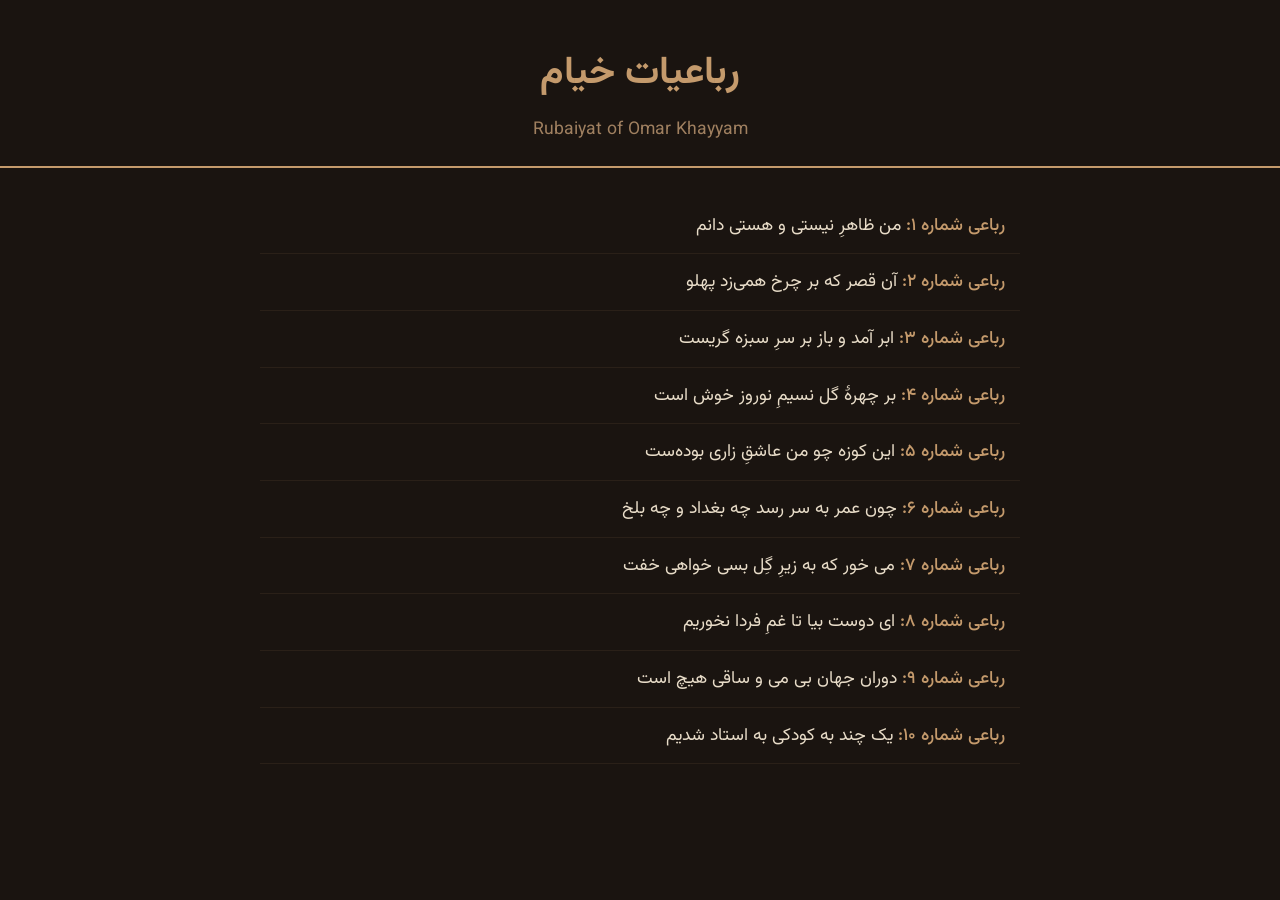
<file: index.html>
<!DOCTYPE html>
<html lang="fa" dir="rtl">
<head>
    <meta charset="UTF-8">
    <meta name="viewport" content="width=device-width, initial-scale=1.0">
    <title>رباعیات خیام</title>
    <link rel="stylesheet" href="style.css">
</head>
<body>
    <header class="site-header">
        <h1>رباعیات خیام</h1>
        <p class="subtitle">Rubaiyat of Omar Khayyam</p>
    </header>

    <div class="container">
        <ul id="poem-list" class="poem-list">
            <!-- Populated dynamically -->
        </ul>
    </div>

    <script src="poem-loader.js"></script>
    <script>
        loadPoemList();
    </script>
</body>
</html>
</file>
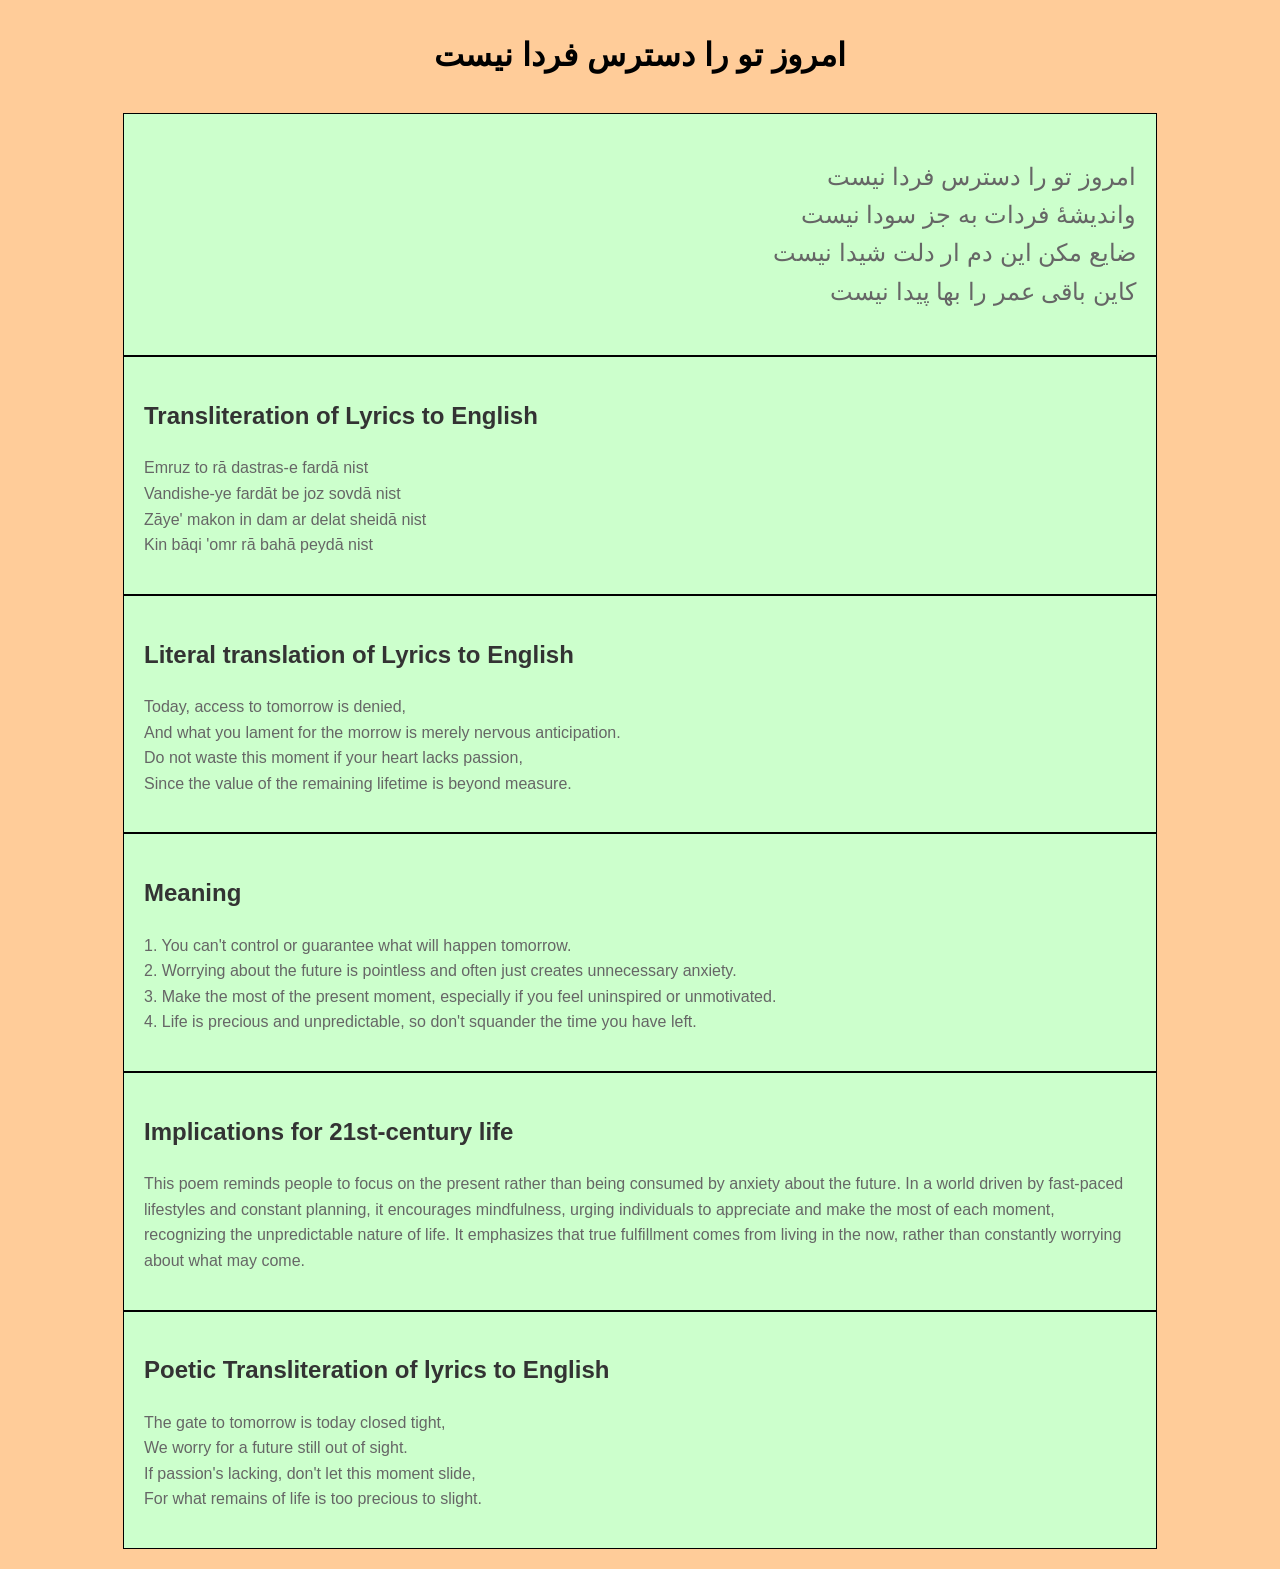
<file: lyrics02.html>
<!DOCTYPE html>
<html lang="en">
<head>
    <meta charset="UTF-8">
    <meta name="viewport" content="width=device-width, initial-scale=1.0">
    <title>امروز تو را دسترس فردا نیست</title>
    <style>
        body {
            font-family: Arial, sans-serif;
            line-height: 1.6;
            margin: 20px;
            background-color: #FFCC99; /* light orange */
        }
        .section {
            margin-bottom: 40px;
            background-color: #CCFFCC; /* light green */
            border: 1px solid #000; /* black border */
            width: 80%; /* control the width */
            margin: auto; /* center the section */
            padding: 20px; /* add padding to the section */
        }
        h1 {
            font-size: 32px; /* large font size */
            text-align: center; /* center the title */
            margin-top: 0; /* Remove top margin to keep it close to the top */
            padding: 10px 0; /* Padding to ensure it doesn't touch the edges */
        }        
        .section h2 {
            color: #333;
        }
        .section p {
            color: #666;
        }
        .centered-image {
            display: block;
            margin-left: auto;
            margin-right: auto;
        }
    </style>
</head>
<body>
    <h1 dir="rtl">امروز تو را دسترس فردا نیست</h1>
    <div class="section" dir="rtl" style="font-size: 1.5em;">
        <p>امروز تو را دسترس فردا نیست<br>
            واندیشهٔ فردات به جز سودا نیست<br>
            ضایع مکن این دم ار دلت شیدا نیست<br>
            کاین باقی عمر را بها پیدا نیست</p>
        <!-- <img class="centered-image" src="images/Nastaliq.jpeg" alt="Descriptive text about the image" width="1000" height="400"> -->
    </div>

    <div class="section">
        <h2>Transliteration of Lyrics to English</h2>
        <p>Emruz to rā dastras-e fardā nist<br>
            Vandishe-ye fardāt be joz sovdā nist<br>
            Zāye&#39; makon in dam ar delat sheidā nist<br>
            Kin bāqi &#39;omr rā bahā peydā nist<br>
          </p>
    </div>

    <div class="section">
      <h2>Literal translation of Lyrics to English</h2>
      <p>Today, access to tomorrow is denied,<br>
        And what you lament for the morrow is merely nervous anticipation.<br>
        Do not waste this moment if your heart lacks passion,<br>
        Since the value of the remaining lifetime is beyond measure.      
        </p>
    </div>
    <div class="section">
      <h2>Meaning</h2>
      <p>1. You can't control or guarantee what will happen tomorrow.<br>
        2. Worrying about the future is pointless and often just creates unnecessary anxiety.<br>
        3. Make the most of the present moment, especially if you feel uninspired or
        unmotivated.<br>
        4. Life is precious and unpredictable, so don&#39;t squander the time you have left.</p>
    </div>
    <div class="section">
      <h2>Implications for 21st-century life</h2>
      <p>This poem reminds people to focus on the present rather than being consumed by
        anxiety about the future. In a world driven by fast-paced lifestyles and constant
        planning, it encourages mindfulness, urging individuals to appreciate and make the
        most of each moment, recognizing the unpredictable nature of life. It emphasizes that
        true fulfillment comes from living in the now, rather than constantly worrying about what
        may come.
      </p>
    </div>
    <div class="section">
        <h2>Poetic Transliteration of lyrics to English</h2>
        <p>The gate to tomorrow is today closed tight,<br>
            We worry for a future still out of sight.<br>
            If passion&#39;s lacking, don&#39;t let this moment slide,<br>
            For what remains of life is too precious to slight.
          </p>
    </div>
      
    <!-- Removed the entire comments section -->

</body>
</html>
</file>
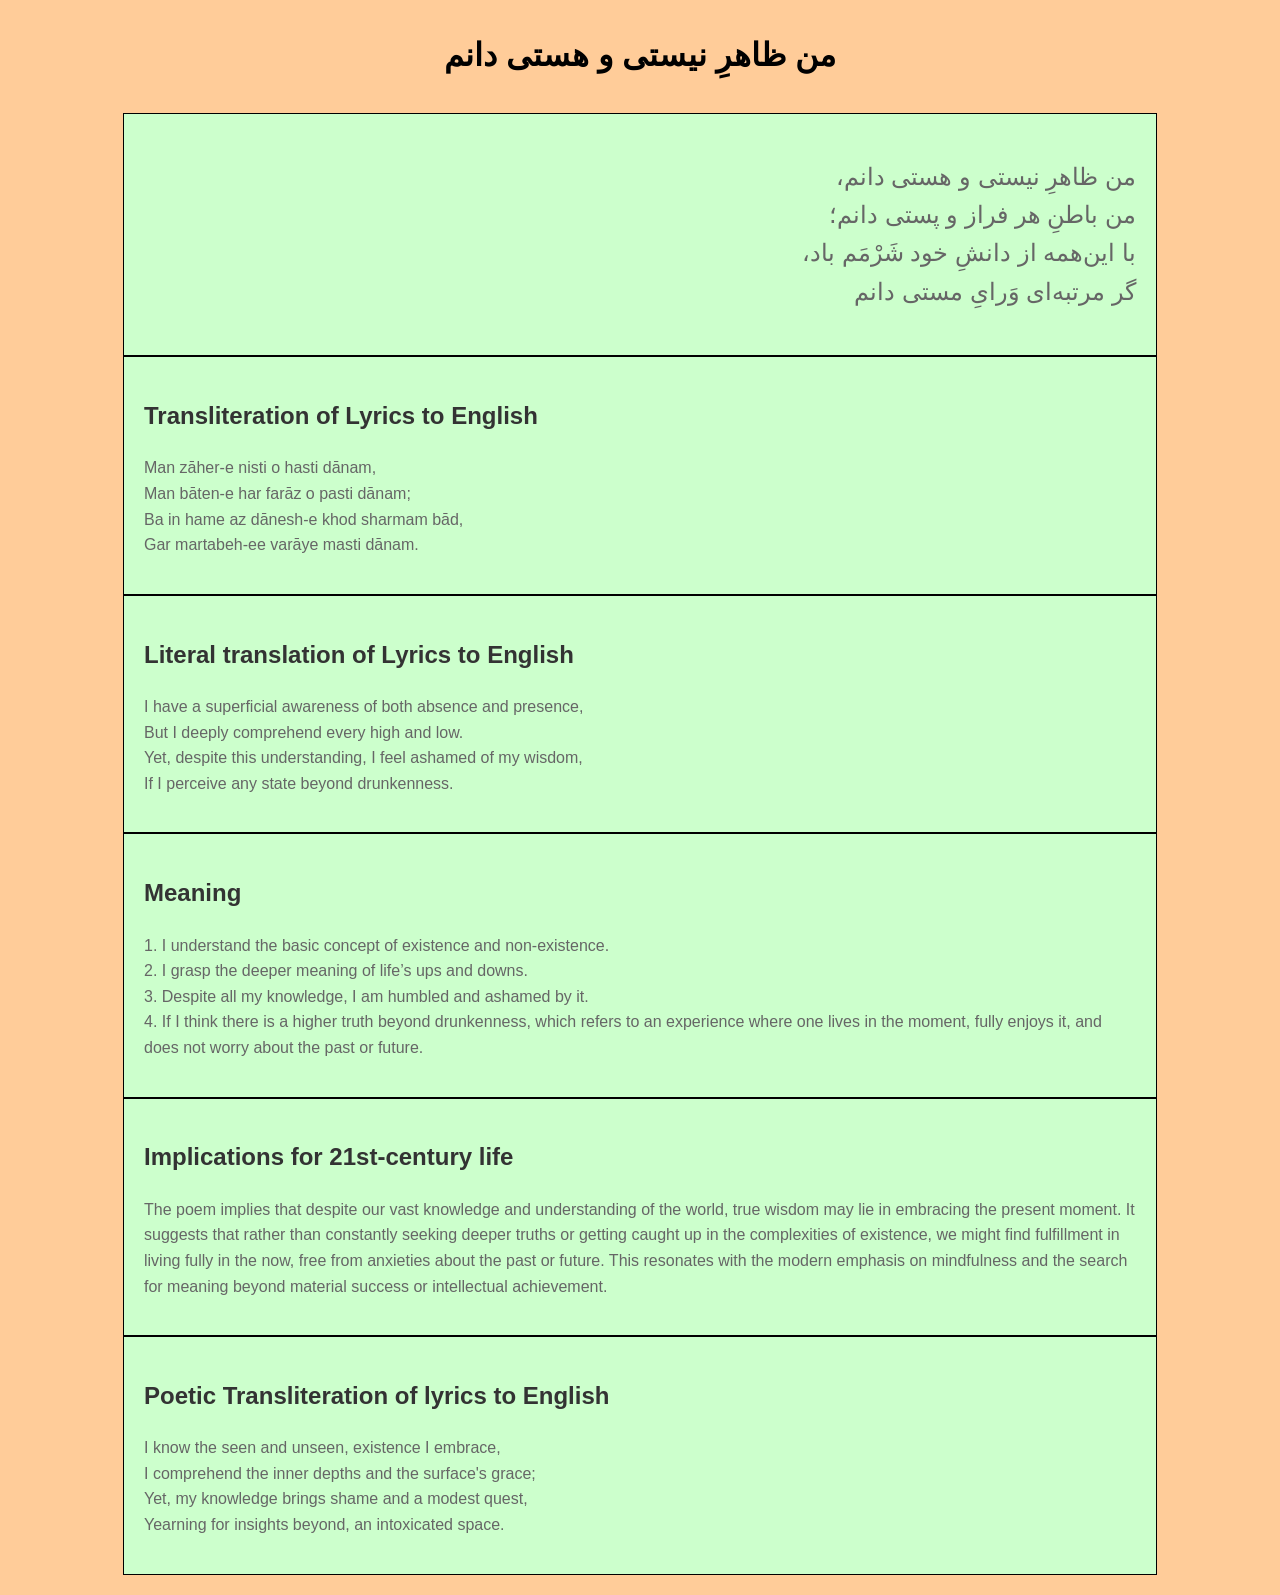
<file: main.html>
<!DOCTYPE html>
<html lang="en">
<head>
    <meta charset="UTF-8">
    <meta name="viewport" content="width=device-width, initial-scale=1.0">
    <title>من ظاهرِ نیستی و هستی دانم</title>
    <style>
        body {
            font-family: Arial, sans-serif;
            line-height: 1.6;
            margin: 20px;
            background-color: #FFCC99; /* light orange */
        }
        .section {
            margin-bottom: 40px;
            background-color: #CCFFCC; /* light green */
            border: 1px solid #000; /* black border */
            width: 80%; /* control the width */
            margin: auto; /* center the section */
            padding: 20px; /* add padding to the section */
        }
        h1 {
            font-size: 32px; /* large font size */
            text-align: center; /* center the title */
            margin-top: 0; /* Remove top margin to keep it close to the top */
            padding: 10px 0; /* Padding to ensure it doesn't touch the edges */
        }        
        .section h2 {
            color: #333;
        }
        .section p {
            color: #666;
        }
        .centered-image {
            display: block;
            margin-left: auto;
            margin-right: auto;
        }
    </style>
</head>
<body>
    <h1 dir="rtl">من ظاهرِ نیستی و هستی دانم</h1>
    <div class="section" dir="rtl" style="font-size: 1.5em;">
        <p>من ظاهرِ نیستی و هستی دانم،<br>
          من باطنِ هر فراز و پستی دانم؛<br>
          با این‌همه از دانشِ خود شَرْمَم باد،<br>
          گر مرتبه‌ای وَرایِ مستی دانم</p>
        <!-- <img class="centered-image" src="images/Nastaliq.jpeg" alt="Descriptive text about the image" width="1000" height="400"> -->
    </div>

    <div class="section">
        <h2>Transliteration of Lyrics to English</h2>
        <p>Man zāher-e nisti o hasti dānam,<br>
          Man bāten-e har farāz o pasti dānam;<br>
          Ba in hame az dānesh-e khod sharmam bād,<br>
          Gar martabeh-ee varāye masti dānam.
          </p>
    </div>

    <div class="section">
      <h2>Literal translation of Lyrics to English</h2>
      <p>I have a superficial awareness of both absence and presence,<br>
        But I deeply comprehend every high and low.<br>
        Yet, despite this understanding, I feel ashamed of my wisdom,<br>
        If I perceive any state beyond drunkenness.        
        </p>
    </div>
    <div class="section">
      <h2>Meaning</h2>
      <p>1. I understand the basic concept of existence and non-existence.<br>
        2. I grasp the deeper meaning of life’s ups and downs.<br>
        3. Despite all my knowledge, I am humbled and ashamed by it.<br>
        4. If I think there is a higher truth beyond drunkenness, which refers to an experience
        where one lives in the moment, fully enjoys it, and does not worry about the past or
        future.</p>
    </div>
    <div class="section">
      <h2>Implications for 21st-century life</h2>
      <p>The poem implies that despite our vast knowledge and understanding of the world, true wisdom may lie in embracing the present moment. It suggests that rather than constantly seeking deeper truths or getting caught up in the complexities of existence, we might find fulfillment in living fully in the now, free from anxieties about the past or future. This resonates with the modern emphasis on mindfulness and the search for meaning beyond material success or intellectual achievement.
      </p>
    </div>
    <div class="section">
        <h2>Poetic Transliteration of lyrics to English</h2>
        <p>I know the seen and unseen, existence I embrace,<br>
          I comprehend the inner depths and the surface's grace;<br>
          Yet, my knowledge brings shame and a modest quest,<br>
          Yearning for insights beyond, an intoxicated space.
          </p>
    </div>
      
    <!-- Removed the entire comments section -->

</body>
</html>
</file>
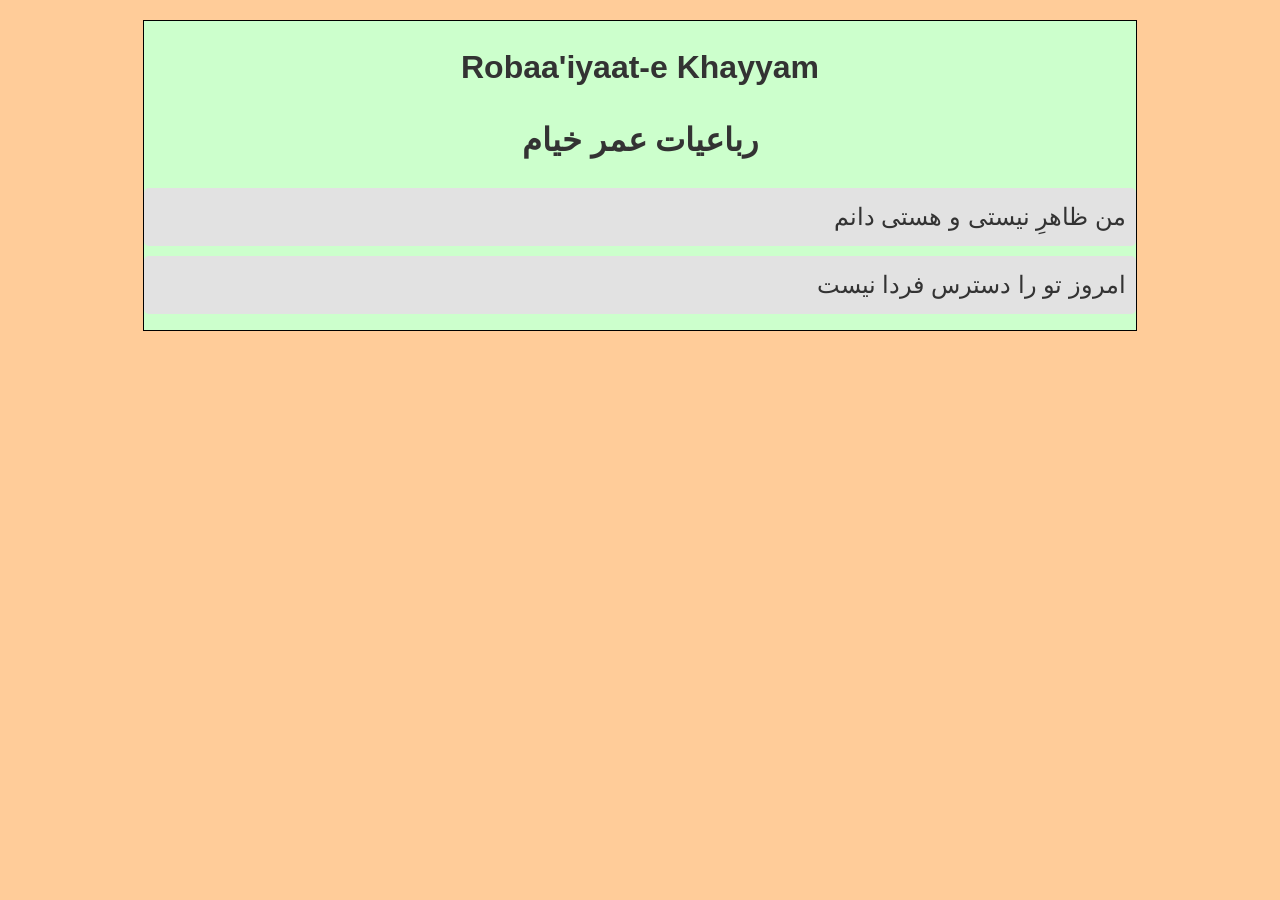
<file: welcome.html>
<!DOCTYPE html>
<html lang="en">
<head>
    <meta charset="UTF-8">
    <meta name="viewport" content="width=device-width, initial-scale=1.0">
    <title>Entry Point</title>
    <style>
        body {
            font-family: Arial, sans-serif;
            line-height: 1.6;
            margin: 20px;
            background-color: #FFCC99; /* Updated to light orange */
        }
        .main-container {
            width: 80%;
            margin: auto;
            background-color: #CCFFCC; /* Updated to light green */
            border: 1px solid #000; /* Updated to black border */
        }
        h1 {
            text-align: center;
            color: #333; /* Ensuring text color consistency */
        }
        ul {
            list-style-type: none;
            padding: 0;
        }
        li {
            margin: 10px 0;
            background-color: #e2e2e2; /* list color */
            padding: 10px;
            border-radius: 5px;
        }
        a {
            text-decoration: none;
            color: #333;
        }
    </style>
</head>
<body>
    <div class="main-container">
        <h1>Robaa'iyaat-e Khayyam</h1>
        <h1>رباعيات عمر خيام</h1>
        <ul dir="rtl">
            <li><a href="main.html", style="font-size: 1.5em;">من ظاهرِ نیستی و هستی دانم</a></li>
            <li><a href="main2.html", style="font-size: 1.5em;">امروز تو را دسترس فردا نیست</a></li>
            <!-- Add more links to other inner pages here -->
        </ul>
    </div>
</body>
</html>
</file>
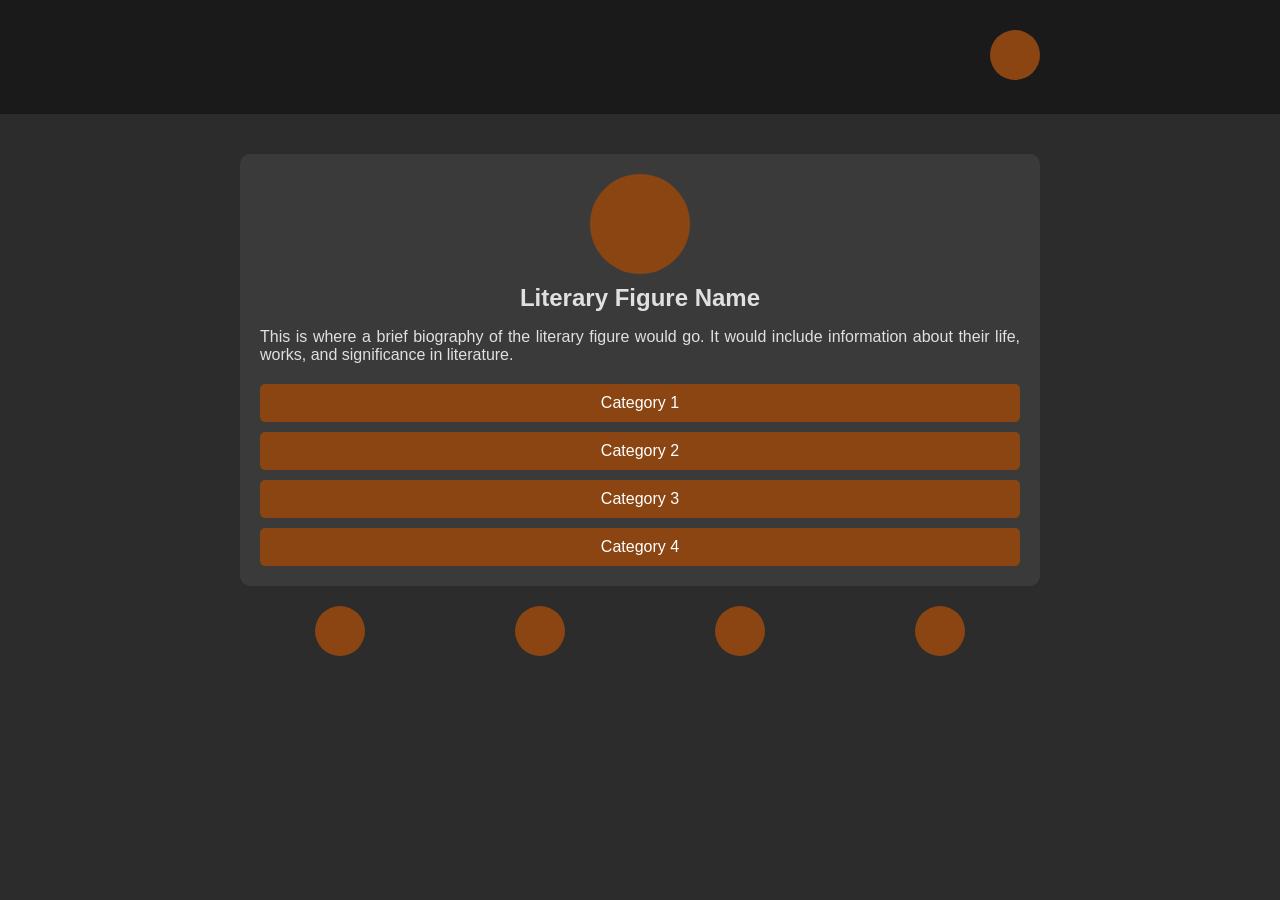
<file: helper_material/literary-website-template.html>
<!DOCTYPE html>
<html lang="en">
<head>
    <meta charset="UTF-8">
    <meta name="viewport" content="width=device-width, initial-scale=1.0">
    <title>Literary Figure Profile</title>
    <style>
        body {
            font-family: Arial, sans-serif;
            background-color: #2c2c2c;
            color: #e0e0e0;
            margin: 0;
            padding: 0;
        }
        .container {
            max-width: 800px;
            margin: 0 auto;
            padding: 20px;
        }
        header {
            background-color: #1a1a1a;
            padding: 10px 0;
            text-align: right;
        }
        .logo {
            width: 50px;
            height: 50px;
            background-color: #8b4513;
            border-radius: 50%;
            display: inline-block;
        }
        .main-content {
            background-color: #3a3a3a;
            border-radius: 10px;
            padding: 20px;
            margin-top: 20px;
        }
        .portrait {
            width: 100px;
            height: 100px;
            background-color: #8b4513;
            border-radius: 50%;
            margin: 0 auto;
        }
        .name {
            text-align: center;
            font-size: 24px;
            margin: 10px 0;
        }
        .bio {
            text-align: justify;
            margin-bottom: 20px;
        }
        .category-buttons {
            display: flex;
            flex-direction: column;
            gap: 10px;
        }
        .category-button {
            background-color: #8b4513;
            color: white;
            border: none;
            padding: 10px;
            text-align: center;
            text-decoration: none;
            display: inline-block;
            font-size: 16px;
            cursor: pointer;
            border-radius: 5px;
        }
        .related-figures {
            display: flex;
            justify-content: space-around;
            margin-top: 20px;
        }
        .figure-icon {
            width: 50px;
            height: 50px;
            background-color: #8b4513;
            border-radius: 50%;
        }
    </style>
</head>
<body>
    <header>
        <div class="container">
            <div class="logo"></div>
        </div>
    </header>
    <div class="container">
        <div class="main-content">
            <div class="portrait"></div>
            <h1 class="name">Literary Figure Name</h1>
            <p class="bio">This is where a brief biography of the literary figure would go. It would include information about their life, works, and significance in literature.</p>
            <div class="category-buttons">
                <button class="category-button">Category 1</button>
                <button class="category-button">Category 2</button>
                <button class="category-button">Category 3</button>
                <button class="category-button">Category 4</button>
            </div>
        </div>
        <div class="related-figures">
            <div class="figure-icon"></div>
            <div class="figure-icon"></div>
            <div class="figure-icon"></div>
            <div class="figure-icon"></div>
        </div>
    </div>
</body>
</html>
</file>
<file: style.css>
@import url('https://fonts.googleapis.com/css2?family=Vazirmatn:wght@300;400;500;700&display=swap');

* {
    margin: 0;
    padding: 0;
    box-sizing: border-box;
}

body {
    font-family: 'Vazirmatn', 'Arial', sans-serif;
    background-color: #1a1410;
    color: #e8dcc8;
    line-height: 1.8;
    direction: rtl;
}

a {
    color: #e8dcc8;
    text-decoration: none;
    transition: color 0.2s;
}

a:hover {
    color: #c49a6c;
}

/* ── Header ── */
.site-header {
    text-align: center;
    padding: 40px 20px 20px;
    border-bottom: 2px solid #c49a6c;
    margin-bottom: 30px;
}

.site-header h1 {
    font-size: 2.4em;
    font-weight: 700;
    color: #c49a6c;
    margin-bottom: 5px;
}

.site-header .subtitle {
    font-size: 1.1em;
    color: #a08060;
}

/* ── Container ── */
.container {
    max-width: 800px;
    margin: 0 auto;
    padding: 0 20px 60px;
}

/* ── Landing page poem list ── */
.poem-list {
    list-style: none;
    padding: 0;
}

.poem-list li {
    padding: 12px 15px;
    border-bottom: 1px solid #2a2018;
    font-size: 1.1em;
}

.poem-list li:hover {
    background-color: #2a2018;
}

.poem-list li a {
    display: block;
    width: 100%;
}

.poem-number {
    color: #c49a6c;
    font-weight: 500;
}

/* ── Poem detail page ── */
.breadcrumb {
    text-align: center;
    padding: 15px;
    color: #a08060;
    font-size: 0.95em;
}

.breadcrumb a {
    color: #c49a6c;
}

.poem-card {
    background-color: #f5efe6;
    color: #2a1f14;
    max-width: 800px;
    margin: 0 auto 40px;
    padding: 40px 50px;
    border-radius: 8px;
    box-shadow: 0 4px 20px rgba(0,0,0,0.4);
}

.poem-card h2 {
    text-align: center;
    color: #5a3a1a;
    font-size: 1.5em;
    margin-bottom: 25px;
    padding-bottom: 15px;
    border-bottom: 2px solid #c49a6c;
}

.poem-section {
    margin-bottom: 35px;
}

.poem-section:last-child {
    margin-bottom: 0;
}

.section-title {
    font-size: 1em;
    font-weight: 700;
    color: #fff;
    background-color: #c49a6c;
    padding: 6px 20px;
    border-radius: 4px;
    margin-bottom: 15px;
    text-align: center;
}

.poem-section .farsi-text {
    font-size: 1.4em;
    line-height: 2.2;
    text-align: center;
    direction: rtl;
    color: #2a1f14;
}

.poem-section .english-text {
    font-size: 1.05em;
    line-height: 2;
    text-align: center;
    direction: ltr;
    color: #3a2a1a;
}

.poem-section .poetic-text {
    font-size: 1.1em;
    line-height: 2;
    text-align: center;
    direction: ltr;
    font-style: italic;
    color: #3a2a1a;
}

/* ── Navigation arrows ── */
.poem-nav {
    display: flex;
    justify-content: space-between;
    max-width: 800px;
    margin: 0 auto 30px;
    padding: 0 20px;
    direction: ltr;
}

.poem-nav a {
    color: #c49a6c;
    font-size: 1.1em;
    padding: 8px 16px;
    border: 1px solid #c49a6c;
    border-radius: 4px;
    transition: background-color 0.2s;
}

.poem-nav a:hover {
    background-color: #c49a6c;
    color: #1a1410;
}

.poem-nav a.disabled {
    opacity: 0.3;
    pointer-events: none;
}

/* ── Comment section ── */
.comment-section {
    max-width: 800px;
    margin: 0 auto 60px;
    padding: 0 20px;
}

.comment-section h3 {
    color: #c49a6c;
    font-size: 1.3em;
    margin-bottom: 20px;
    text-align: center;
    padding-bottom: 10px;
    border-bottom: 1px solid #2a2018;
}

.auth-area {
    text-align: center;
    margin-bottom: 25px;
}

.btn {
    display: inline-block;
    padding: 10px 24px;
    border: none;
    border-radius: 4px;
    font-family: 'Vazirmatn', sans-serif;
    font-size: 0.95em;
    cursor: pointer;
    transition: background-color 0.2s;
}

.btn-login {
    background-color: #c49a6c;
    color: #1a1410;
    font-weight: 500;
}

.btn-login:hover {
    background-color: #d4aa7c;
}

.btn-logout {
    background-color: #3a2a1a;
    color: #e8dcc8;
    font-size: 0.85em;
    padding: 6px 16px;
}

.btn-logout:hover {
    background-color: #4a3a2a;
}

.btn-submit {
    background-color: #c49a6c;
    color: #1a1410;
    font-weight: 500;
    margin-top: 10px;
}

.btn-submit:hover {
    background-color: #d4aa7c;
}

.user-info {
    display: flex;
    align-items: center;
    justify-content: center;
    gap: 12px;
    margin-bottom: 15px;
}

.user-info img {
    width: 32px;
    height: 32px;
    border-radius: 50%;
}

.user-info span {
    color: #e8dcc8;
}

.comment-form {
    margin-bottom: 30px;
}

.comment-form textarea {
    width: 100%;
    padding: 12px;
    border: 1px solid #3a2a1a;
    border-radius: 4px;
    background-color: #2a2018;
    color: #e8dcc8;
    font-family: 'Vazirmatn', sans-serif;
    font-size: 0.95em;
    resize: vertical;
    min-height: 80px;
    direction: rtl;
}

.comment-form textarea:focus {
    outline: none;
    border-color: #c49a6c;
}

.comment-item {
    padding: 15px 0;
    border-bottom: 1px solid #2a2018;
}

.comment-header {
    display: flex;
    align-items: center;
    gap: 10px;
    margin-bottom: 8px;
}

.comment-header img {
    width: 28px;
    height: 28px;
    border-radius: 50%;
}

.comment-author {
    color: #c49a6c;
    font-weight: 500;
    font-size: 0.9em;
}

.comment-date {
    color: #706050;
    font-size: 0.8em;
    margin-right: auto;
    direction: ltr;
}

.comment-body {
    color: #d0c4b0;
    font-size: 0.95em;
    line-height: 1.7;
    padding-right: 38px;
}

.no-comments {
    text-align: center;
    color: #706050;
    padding: 20px;
    font-size: 0.95em;
}

.login-prompt {
    text-align: center;
    color: #a08060;
    margin-bottom: 20px;
}

/* ── Responsive ── */
@media (max-width: 600px) {
    .site-header h1 {
        font-size: 1.8em;
    }

    .poem-card {
        padding: 25px 20px;
    }

    .poem-section .farsi-text {
        font-size: 1.2em;
    }

    .comment-body {
        padding-right: 0;
    }
}
</file>
